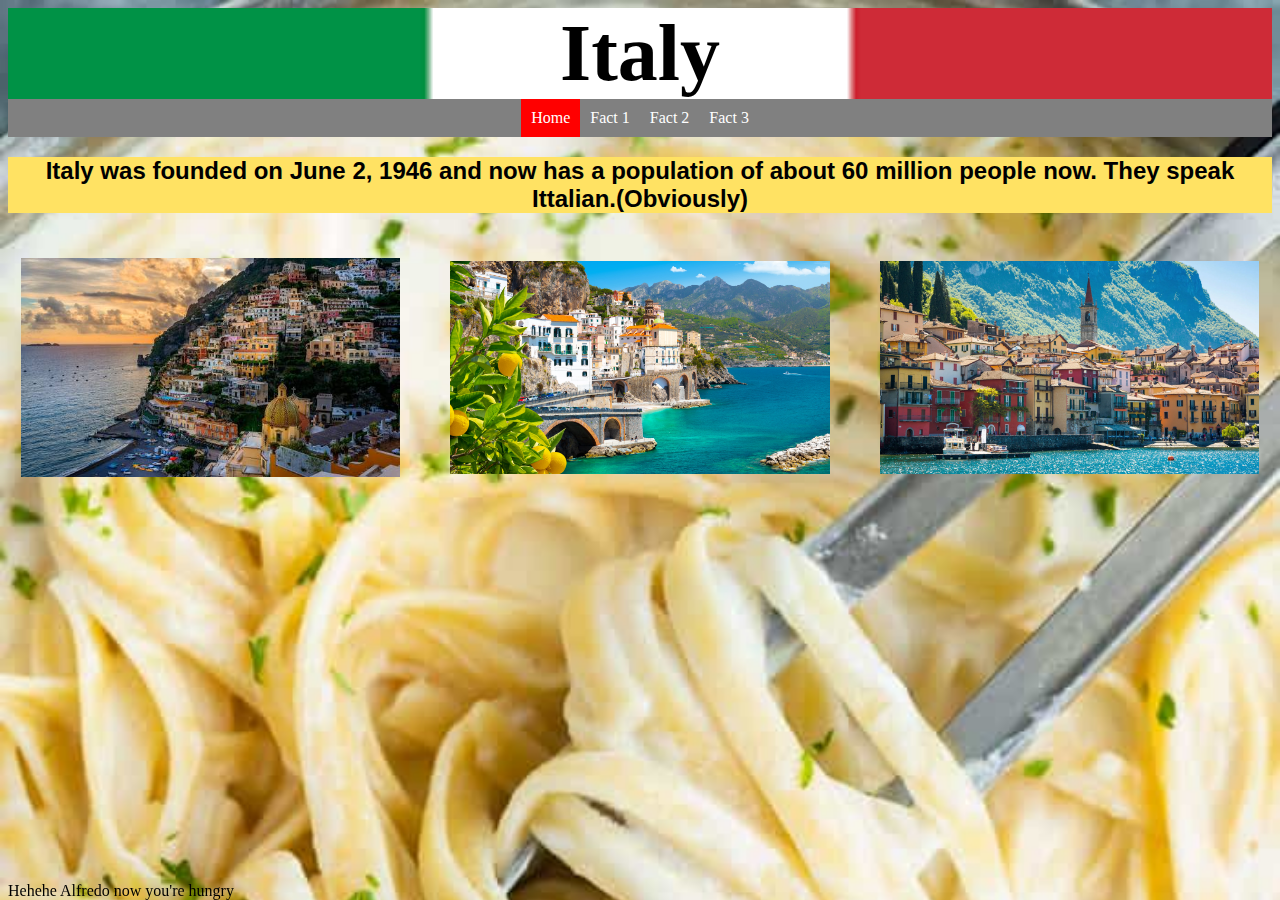
<file: index.html>
<!DOCTYPE html>
<html lang="en">
<head>
    <meta charset="UTF-8">
    <meta name="viewport" content="width=device-width, initial-scale=1.0">
    <title>Italy</title>
    <link rel="stylesheet" href="Styles.css">

</head>
<body>
    <header>
        <h1>
            Italy
        </h1>
        <nav>
            <ul>
                <li id="active"><a href="index.html">Home </a></li>
                <li><a href="Page1.html">Fact 1</a></li>
                <li><a href="Page2.html">Fact 2</a></li>
                <li><a href="Page3.html">Fact 3</a></li>
            </ul>
        </nav>
    </header>

    <main>
        <h2>
            Italy was founded on June 2, 1946 and now has a population of about 60 million people now. They speak Ittalian.(Obviously)
        </h2>
        <div>
            <img src="Images/italy pic1.jfif">
            <img src="Images/italy pic2.webp">
            <img src="Images/italy pic3.webp">
        </div>
    </main>

    <footer>
            Hehehe Alfredo now you're hungry
    </footer>

</body>
</html>
</file>
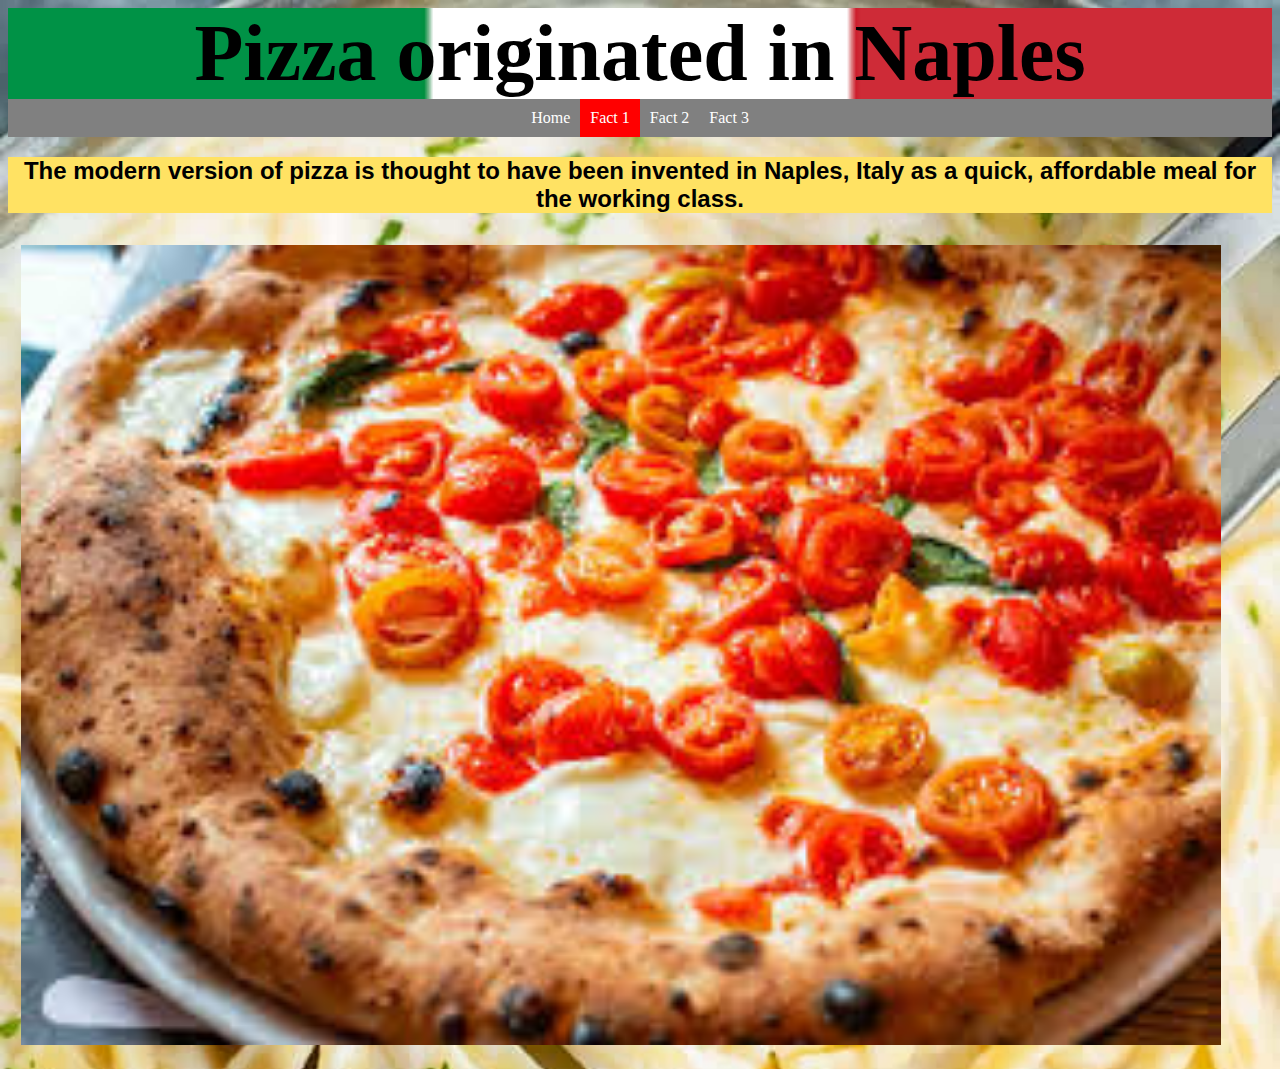
<file: Page1.html>
<!DOCTYPE html>
<html lang="en">
<head>
    <meta charset="UTF-8">
    <meta name="viewport" content="width=device-width, initial-scale=1.0">
    <title>Italy Fact 1</title>
    <link rel="stylesheet" href="Styles.css">

</head>
<body>
    <header>
        <h1>
            Pizza originated in Naples
        </h1>
        <nav>
            <ul>
                <li><a href="index.html">Home </a></li>
                <li id="active"><a href="Page1.html">Fact 1</a></li>
                <li><a href="Page2.html">Fact 2</a></li>
                <li><a href="Page3.html">Fact 3</a></li>
            </ul>
        </nav>
    </header>

    <main>
        <h2>
            The modern version of pizza is thought to have been invented in Naples, Italy as a quick, affordable meal for the working class. 
        </h2>
        <img src="Images/pizza.jfif">
    </main>

    <footer>
        
    </footer>
</body>
</html>
</file>
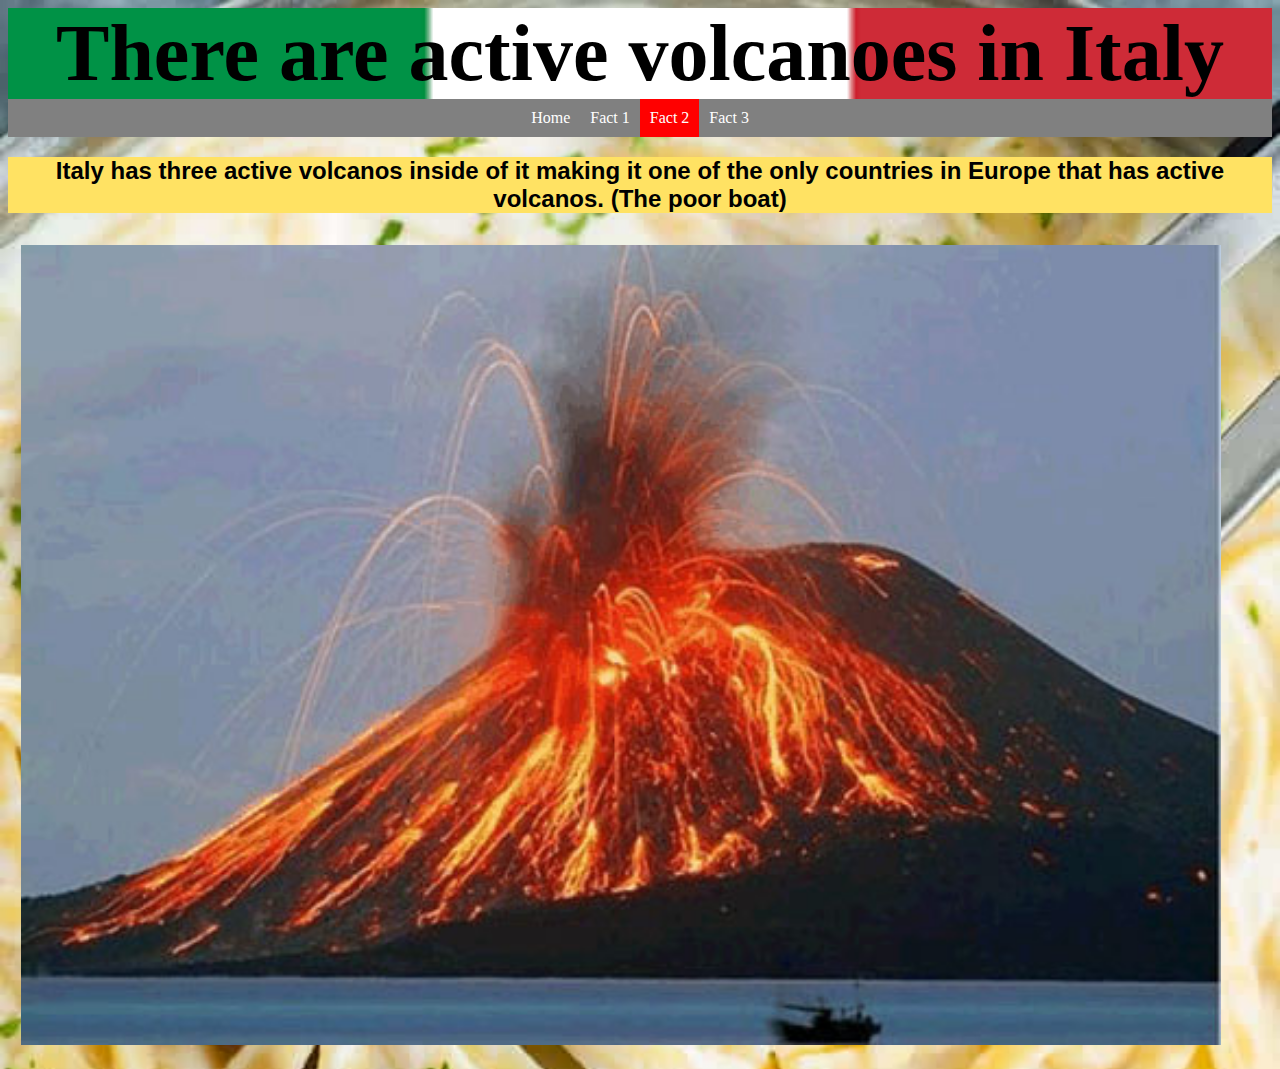
<file: Page2.html>
<!DOCTYPE html>
<html lang="en">
<head>
    <meta charset="UTF-8">
    <meta name="viewport" content="width=device-width, initial-scale=1.0">
    <title>Italy Fact 2</title>
    <link rel="stylesheet" href="Styles.css">

</head>
<body>
    <header>
        <h1>
            There are active volcanoes in Italy
        </h1>
        <nav>
            <ul>
                <li><a href="index.html">Home </a></li>
                <li><a href="Page1.html">Fact 1</a></li>
                <li id="active"><a href="Page2.html">Fact 2</a></li>
                <li><a href="Page3.html">Fact 3</a></li>
            </ul>
        </nav>
    </header>

    <main>
        <h2>
            Italy has three active volcanos inside of it making it one of the only countries in Europe that has active volcanos. (The poor boat)
        </h2>
        <img src="Images/Volcano.jpg">
    </main>

    <footer>
        
    </footer>
</body>
</html>
</file>
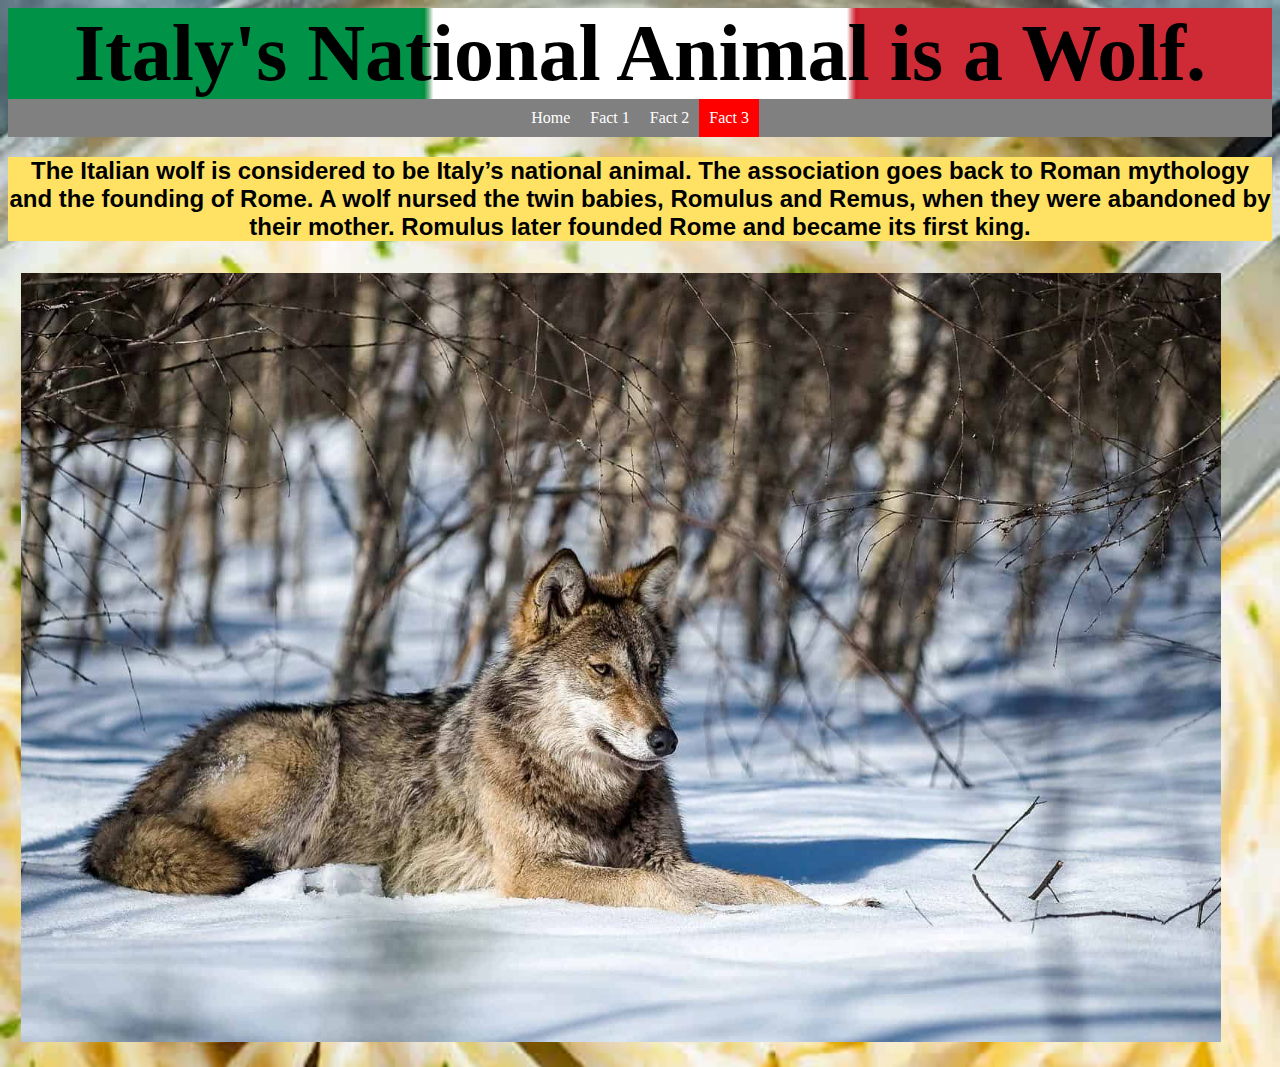
<file: Page3.html>
<!DOCTYPE html>
<html lang="en">
<head>
    <meta charset="UTF-8">
    <meta name="viewport" content="width=device-width, initial-scale=1.0">
    <title>Italy Fact 3</title>
    <link rel="stylesheet" href="Styles.css">

</head>
<body>
    <header>
        <h1>
            Italy's National Animal is a Wolf.
        </h1>
        <nav>
            <ul>
                <li><a href="index.html">Home </a></li>
                <li><a href="Page1.html">Fact 1</a></li>
                <li><a href="Page2.html">Fact 2</a></li>
                <li id="active"><a href="Page3.html">Fact 3</a></li>
            </ul>
        </nav>
    </header>

    <main>
        <h2>
            The Italian wolf is considered to be Italy’s national animal. The association goes back to Roman mythology and the founding of Rome. A wolf nursed the twin babies, Romulus and Remus, when they were abandoned by their mother. Romulus later founded Rome and became its first king.
        </h2>
        <img src="Images/wolf.jpg">
    </main>

    <footer>
        
    </footer>
</body>
</html>
</file>
<file: Styles.css>
h1 {
    text-align: center;
    font-family: 'Times New Roman', Times, serif;
    font-size: 500%;
    margin: 0%;
    background: url(Images/italy\ flag.png);
    background-repeat: no-repeat;
    background-position-x: center;
    background-size: cover;
}

nav>ul{
    display: flex;
    list-style-type: none;
    padding-left: 0%;
    align-items: center;
    justify-content: center;
    background-color: gray;
    margin: 0%;    
}

nav>ul>li {
    padding: 10px;
}

nav>ul>li:hover {
    background-color: black;
}

nav>ul>li>a {
    text-decoration: none;
    color: white;
}

#active {
    background-color: red;
}

main>div>img {
    display: block;
    margin: 2%;
    width: 30%;
}

main>img {
    width: 95%;
    margin: 1%;
}

main>div {
    display: flex;
    align-items: center;
    justify-content: center;
}

main>h2 {
    text-align: center;
    background-color: rgb(255, 226, 99);
    font-family: Verdana, Geneva, Tahoma, sans-serif;
}

html {
    background-image: url(Images/alfredo.jpg);
    background-repeat: no-repeat;
    background-size: cover;
}

footer {
    bottom: 0%;
    position: fixed;
}
</file>
